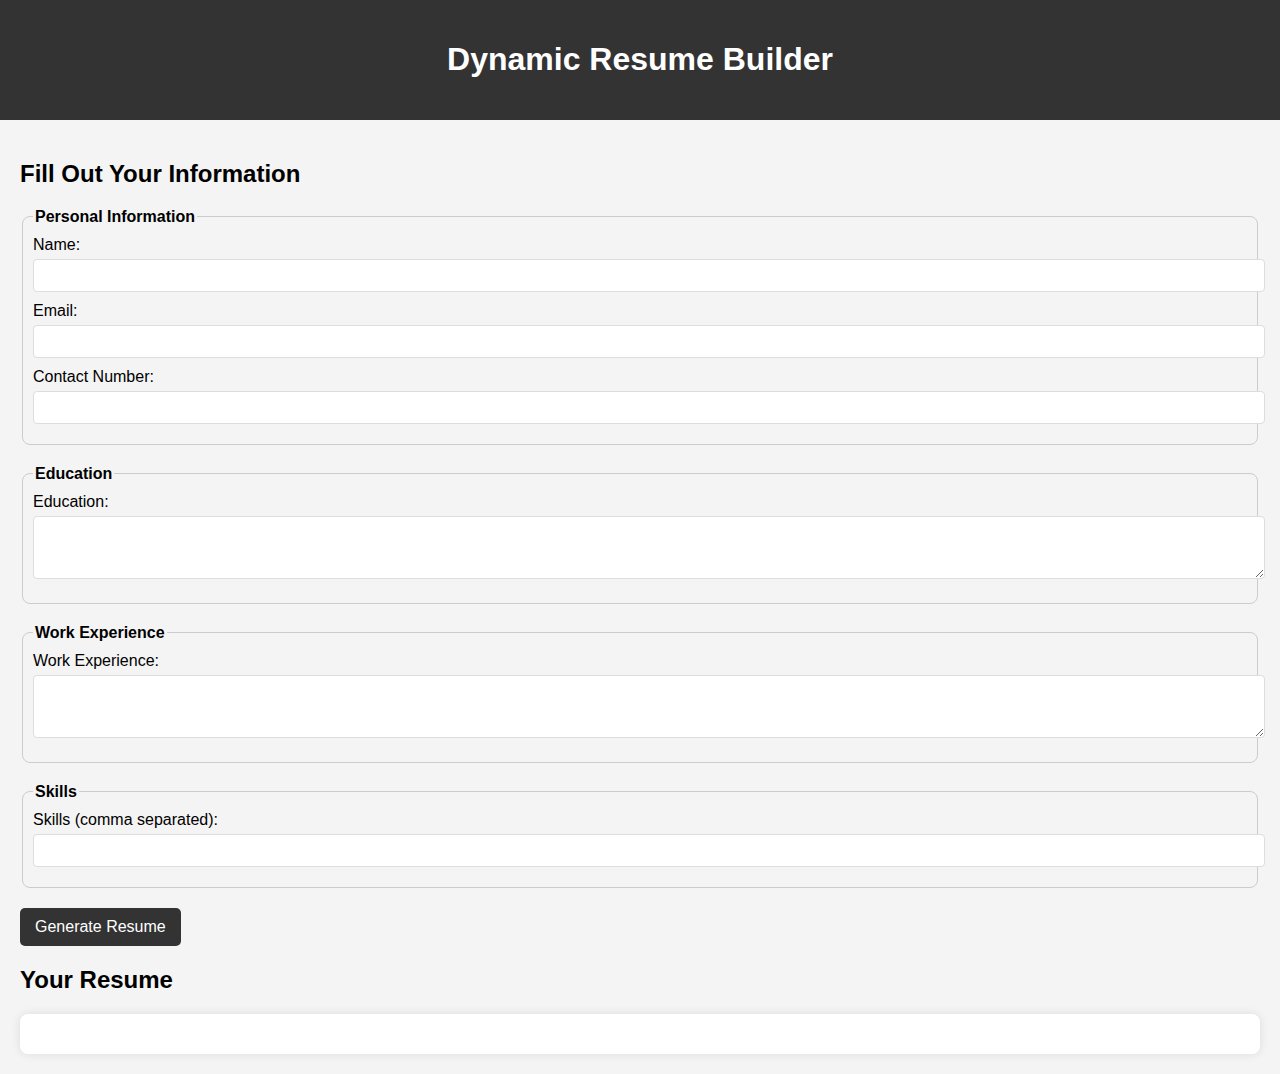
<file: Resume/Dynamic-Resume-with-Form/index.html>
<!DOCTYPE html>
<html lang="en">
<head>
    <meta charset="UTF-8">
    <meta name="viewport" content="width=device-width, initial-scale=1.0">
    <title>Dynamic Resume Builder</title>
    <link rel="stylesheet" href="styles.css">
</head>
<body>
    <header>
        <h1>Dynamic Resume Builder</h1>
    </header>

    <main>
        <section id="form-section">
            <h2>Fill Out Your Information</h2>
            <form id="resume-form">
                <fieldset>
                    <legend>Personal Information</legend>
                    <label for="name">Name:</label>
                    <input type="text" id="name" name="name" required>
                    
                    <label for="email">Email:</label>
                    <input type="email" id="email" name="email" required>
                    
                    <label for="contact">Contact Number:</label>
                    <input type="tel" id="contact" name="contact" required>
                </fieldset>

                <fieldset>
                    <legend>Education</legend>
                    <label for="education">Education:</label>
                    <textarea id="education" name="education" rows="3" required></textarea>
                </fieldset>

                <fieldset>
                    <legend>Work Experience</legend>
                    <label for="work-experience">Work Experience:</label>
                    <textarea id="work-experience" name="work-experience" rows="3" required></textarea>
                </fieldset>

                <fieldset>
                    <legend>Skills</legend>
                    <label for="skills">Skills (comma separated):</label>
                    <input type="text" id="skills" name="skills" required>
                </fieldset>

                <button type="submit">Generate Resume</button>
            </form>
        </section>

        <section id="resume-section">
            <h2>Your Resume</h2>
            <div id="resume">
                <!-- Resume content will be dynamically generated here -->
            </div>
        </section>
    </main>

    <script src="app.js"></script>
</body>
</html>
</file>
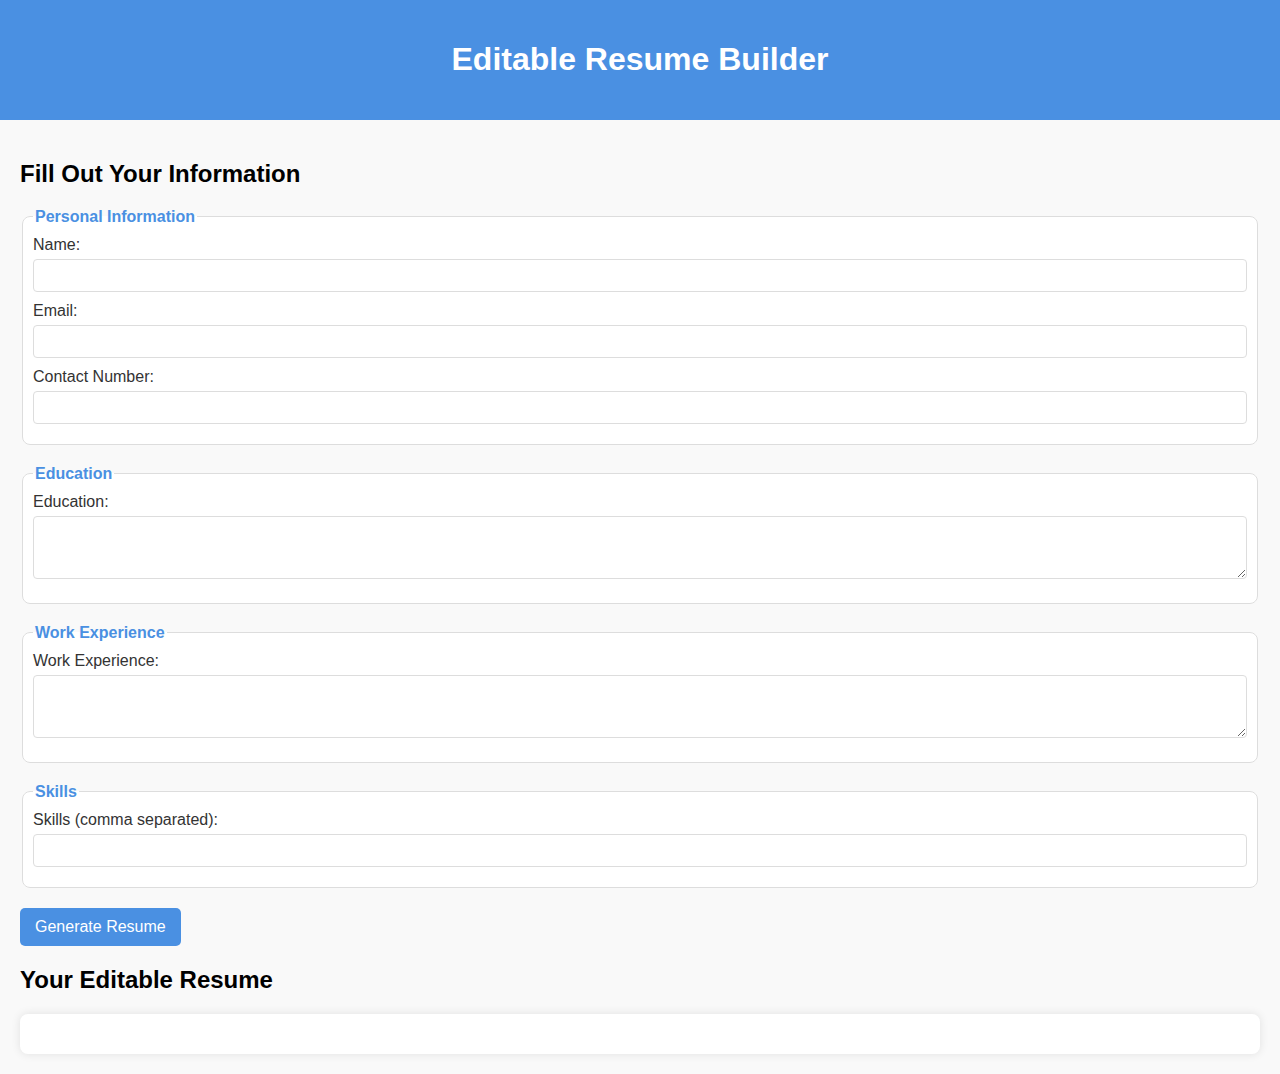
<file: Resume/Editable-Resume/index.html>
<!DOCTYPE html>
<html lang="en">
<head>
    <meta charset="UTF-8">
    <meta name="viewport" content="width=device-width, initial-scale=1.0">
    <title>Editable Resume Builder</title>
    <link rel="stylesheet" href="styles.css">
</head>
<body>
    <header>
        <h1>Editable Resume Builder</h1>
    </header>

    <main>
        <section id="form-section">
            <h2>Fill Out Your Information</h2>
            <form id="resume-form">
                <fieldset>
                    <legend>Personal Information</legend>
                    <label for="name">Name:</label>
                    <input type="text" id="name" name="name" required>
                    
                    <label for="email">Email:</label>
                    <input type="email" id="email" name="email" required>
                    
                    <label for="contact">Contact Number:</label>
                    <input type="tel" id="contact" name="contact" required>
                </fieldset>

                <fieldset>
                    <legend>Education</legend>
                    <label for="education">Education:</label>
                    <textarea id="education" name="education" rows="3" required></textarea>
                </fieldset>

                <fieldset>
                    <legend>Work Experience</legend>
                    <label for="work-experience">Work Experience:</label>
                    <textarea id="work-experience" name="work-experience" rows="3" required></textarea>
                </fieldset>

                <fieldset>
                    <legend>Skills</legend>
                    <label for="skills">Skills (comma separated):</label>
                    <input type="text" id="skills" name="skills" required>
                </fieldset>

                <button type="submit">Generate Resume</button>
            </form>
        </section>

        <section id="resume-section">
            <h2>Your Editable Resume</h2>
            <div id="resume">
                <!-- Resume content will be dynamically generated here -->
            </div>
        </section>
    </main>

    <script src="app.js"></script>
</body>
</html>
</file>
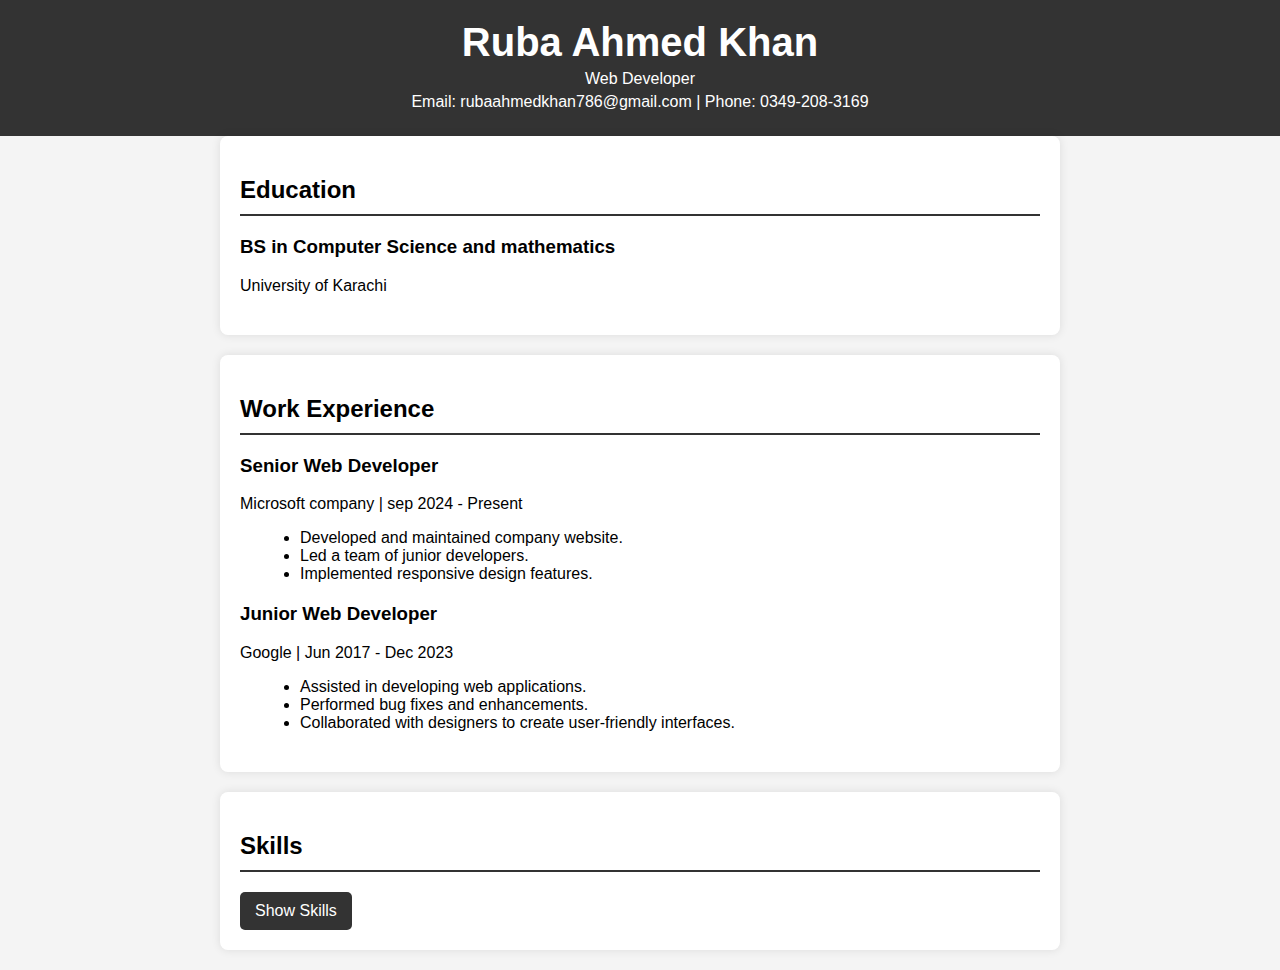
<file: Resume/Static-Interactive-Resume-Builder/index.html>
<!DOCTYPE html>
<html lang="en">
<head>
    <meta charset="UTF-8">
    <meta name="viewport" content="width=device-width, initial-scale=1.0">
    <title>Resume</title>
    <link rel="stylesheet" href="styles.css">
</head>
<body>
    <header>
        <h1>Ruba Ahmed Khan</h1>
        <p>Web Developer</p>
        <p>Email: rubaahmedkhan786@gmail.com | Phone: 0349-208-3169 </p>
    </header>

    <section id="education">
        <h2>Education</h2>
        <div class="education-item">
            <h3>BS in Computer Science and mathematics</h3>
            <p>University of Karachi</p>
        </div>
    </section>

    <section id="work-experience">
        <h2>Work Experience</h2>
        <div class="job">
            <h3>Senior Web Developer</h3>
            <p>Microsoft company | sep 2024 - Present</p>
            <ul>
                <li>Developed and maintained company website.</li>
                <li>Led a team of junior developers.</li>
                <li>Implemented responsive design features.</li>
            </ul>
        </div>
        <div class="job">
            <h3>Junior Web Developer</h3>
            <p>Google | Jun 2017 - Dec 2023</p>
            <ul>
                <li>Assisted in developing web applications.</li>
                <li>Performed bug fixes and enhancements.</li>
                <li>Collaborated with designers to create user-friendly interfaces.</li>
            </ul>
        </div>
    </section>

    <section id="skills">
        <h2>Skills</h2>
        <button id="toggle-skills">Show Skills</button>
        <div class="skills-content hidden">
            <ul>
                <li>JavaScript</li>
                <li>TypeScript</li>
                <li>HTML & CSS</li>
                <li>React</li>
                <li>Node.js</li>
                <li>python</li>
            </ul>
        </div>
    </section>

    <script src="app.js"></script>
</body>
</html>
</file>
<file: Resume/Dynamic-Resume-with-Form/styles.css>
body {
    font-family: Arial, sans-serif;
    margin: 0;
    padding: 0;
    background-color: #f4f4f4;
}

header {
    background-color: #333;
    color: #fff;
    padding: 20px;
    text-align: center;
}

main {
    padding: 20px;
}

fieldset {
    border: 1px solid #ccc;
    padding: 10px;
    margin-bottom: 20px;
    border-radius: 8px;
}

legend {
    font-weight: bold;
}

label {
    display: block;
    margin-bottom: 5px;
}

input, textarea {
    width: 100%;
    padding: 8px;
    margin-bottom: 10px;
    border: 1px solid #ddd;
    border-radius: 4px;
}

button {
    background-color: #333;
    color: #fff;
    border: none;
    padding: 10px 15px;
    cursor: pointer;
    border-radius: 5px;
    font-size: 16px;
}

button:hover {
    background-color: #555;
}

#resume {
    background-color: #fff;
    padding: 20px;
    border-radius: 8px;
    box-shadow: 0 0 10px rgba(0, 0, 0, 0.1);
}

#resume h3 {
    margin: 0;
    font-size: 1.5em;
}

@media (max-width: 600px) {
    input, textarea {
        font-size: 16px;
    }

    button {
        width: 100%;
    }
}
</file>
<file: Resume/Editable-Resume/styles.css>
body {
    font-family: Arial, sans-serif;
    margin: 0;
    padding: 0;
    background-color: #f9f9f9;
}

header {
    background-color: #4a90e2;
    color: #fff;
    padding: 20px;
    text-align: center;
}

main {
    padding: 20px;
}

fieldset {
    border: 1px solid #ddd;
    padding: 10px;
    margin-bottom: 20px;
    border-radius: 8px;
    background-color: #fff;
}

legend {
    font-weight: bold;
    color: #4a90e2;
}

label {
    display: block;
    margin-bottom: 5px;
    color: #333;
}

input, textarea {
    width: 100%;
    padding: 8px;
    margin-bottom: 10px;
    border: 1px solid #ddd;
    border-radius: 4px;
    box-sizing: border-box;
}

button {
    background-color: #4a90e2;
    color: #fff;
    border: none;
    padding: 10px 15px;
    cursor: pointer;
    border-radius: 5px;
    font-size: 16px;
}

button:hover {
    background-color: #357abd;
}

#resume {
    background-color: #fff;
    padding: 20px;
    border-radius: 8px;
    box-shadow: 0 0 10px rgba(0, 0, 0, 0.1);
}

#resume h3 {
    margin: 0;
    font-size: 1.5em;
    color: #4a90e2;
}

#resume p, #resume ul {
    margin: 10px 0;
}

.editable {
    border: 1px solid #ddd;
    padding: 8px;
    border-radius: 4px;
    background-color: #fafafa;
}

.editable:hover {
    background-color: #eaf2f8;
}

@media (max-width: 600px) {
    input, textarea {
        font-size: 16px;
    }

    button {
        width: 100%;
    }
}
</file>
<file: Resume/Static-Interactive-Resume-Builder/styles.css>
body {
    font-family: Arial, sans-serif;
    margin: 0;
    padding: 0;
    background-color: #f4f4f4;
}

header {
    background-color: #333;
    color: #fff;
    padding: 20px;
    text-align: center;
}

header h1 {
    margin: 0;
    font-size: 2.5em;
}

header p {
    margin: 5px 0;
}

section {
    padding: 20px;
    margin: 0 auto;
    max-width: 800px;
    background-color: #fff;
    border-radius: 8px;
    box-shadow: 0 0 10px rgba(0, 0, 0, 0.1);
    margin-bottom: 20px;
}

h2 {
    border-bottom: 2px solid #333;
    padding-bottom: 10px;
    margin-bottom: 20px;
}

.education-item, .job {
    margin-bottom: 20px;
}

ul {
    list-style-type: disc;
    margin-left: 20px;
}

.skills-content {
    margin-top: 10px;
}

button {
    background-color: #333;
    color: #fff;
    border: none;
    padding: 10px 15px;
    cursor: pointer;
    border-radius: 5px;
    font-size: 16px;
}

button:hover {
    background-color: #555;
}

.hidden {
    display: none;
}

@media (max-width: 600px) {
    header h1 {
        font-size: 2em;
    }

    button {
        width: 100%;
    }
}
</file>
